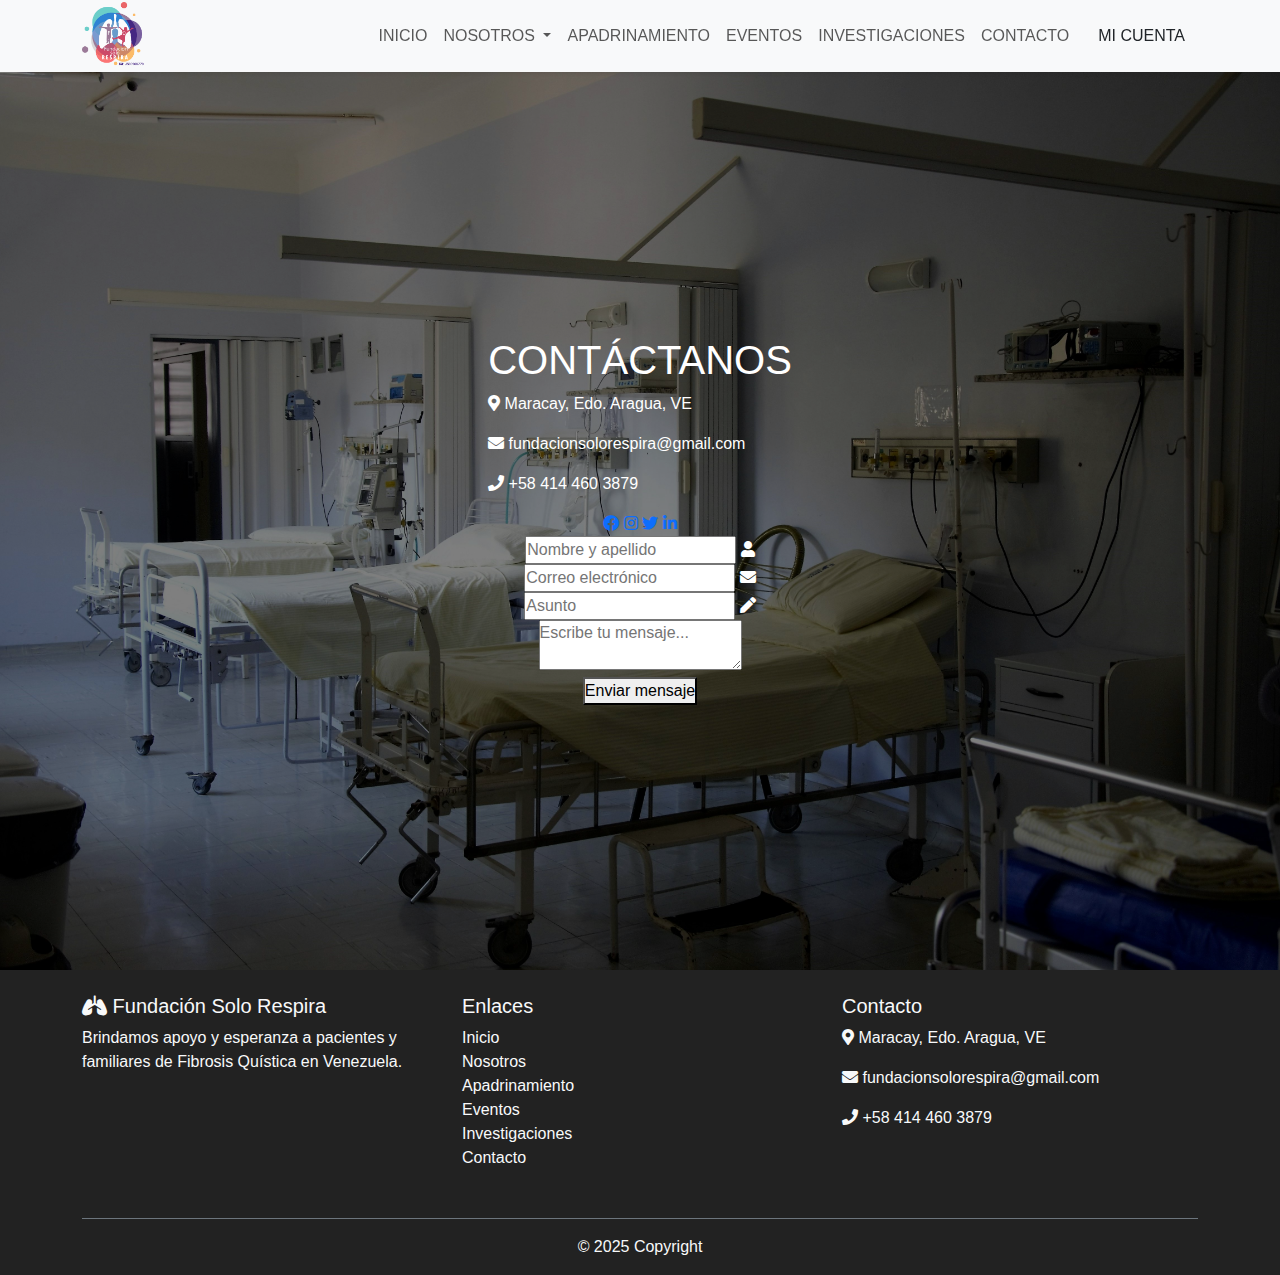
<file: Contacto.html>
<!DOCTYPE html>
<html lang="es">
<head>
  <meta charset="UTF-8">
  <meta name="viewport" content="width=device-width, initial-scale=1.0">
  <title>Donaciones - Fundación Fibrosis Quística</title>
  <!-- Bootstrap CSS -->
  <link href="https://cdn.jsdelivr.net/npm/bootstrap@5.3.0/dist/css/bootstrap.min.css" rel="stylesheet">
  <!-- FontAwesome para íconos -->
  <link rel="stylesheet" href="https://use.fontawesome.com/releases/v5.12.1/css/all.css">
  <!-- CSS Personalizado -->
  <link rel="stylesheet" href="css/style.css">
</head>
<body>
  <!-- Navbar -->
  <nav class="navbar navbar-expand-lg text-light bg-light fixed-top text-uppercase shadow-sm custom-navbar">
    <div class="container">
      <a class="navbar-brand" href="#">
        <img src="images/LOGO SOLO RESPIRA.png" alt="Logo Solo Respira" class="img-logo">
      </a>
      <button class="navbar-toggler" type="button" data-bs-toggle="collapse" data-bs-target="#navbarContent">
        <span class="navbar-toggler-icon"></span>
      </button>
      <div class="collapse navbar-collapse" id="navbarContent">
        <ul class="navbar-nav ms-auto align-items-lg-center">
          <li class="nav-item">
            <a class="nav-link" href="index.html">Inicio</a>
          </li>
          <li class="nav-item dropdown">
            <a class="nav-link dropdown-toggle" href="#" id="nosotrosDropdown" role="button" data-bs-toggle="dropdown" aria-expanded="false">
              Nosotros
            </a>
            <ul class="dropdown-menu bg-light" aria-labelledby="nosotrosDropdown">
              <li><a class="dropdown-item" href="Nosotros-LaFundacion.html">La Fundación</a></li>
              <li><a class="dropdown-item" href="Nosotros-LogrosYProyectos.html">Logros y Proyectos</a></li>
            </ul>
          </li>
          <li class="nav-item">
            <a class="nav-link" href="Apadrinamiento.html">Apadrinamiento</a>
          </li>
          <li class="nav-item">
            <a class="nav-link" href="Eventos.html">Eventos</a>
          </li>
          <li class="nav-item">
            <a class="nav-link" href="Investigaciones.html">Investigaciones</a>
          </li>
          <li class="nav-item">
            <a class="nav-link" href="Contacto.html">Contacto</a>
          </li>
          <li class="nav-item">
            <a class="btn ms-2" href="#">Mi Cuenta</a>
          </li>
        </ul>
      </div>
    </div>
  </nav>
  <!-- Fin Navbar -->

  <!-- Sección Hero -->
  <header class="hero-section" style="background-image: url('images/pexels-pixabay-236380.jpg'); position: relative;">
    <!-- Overlay -->
    <div style="position: absolute; top: 0; left: 0; right: 0; bottom: 0; background: rgba(0, 0, 0, 0.5); z-index: 1;"></div>
    <!-- Contenido -->
    <div class="container-1" style="position: relative; z-index: 2;">
        <div class="box-info">
            <h1>CONTÁCTANOS</h1>
            <div class="data" style="text-align: left;">
                <p><i class="fas fa-map-marker-alt"></i> Maracay, Edo. Aragua, VE</p>
                <p><i class="fas fa-envelope"></i> fundacionsolorespira@gmail.com</p>
                <p><i class="fas fa-phone"></i> +58 414 460 3879</p>
            </div>
            <div class="links">
                <a href="#"><i class="fab fa-facebook"></i></a>
                <a href="#"><i class="fab fa-instagram"></i></a>
                <a href="#"><i class="fab fa-twitter"></i></a>
                <a href="#"><i class="fab fa-linkedin-in"></i></a>
            </div>
        </div>
        <form>
            <div class="input-box">
                <input type="text" placeholder="Nombre y apellido" required>
                <i class="fas fa-user"></i>
            </div>
            <div class="input-box">
                <input type="email" required placeholder="Correo electrónico">
                <i class="fas fa-envelope"></i>
            </div>
            <div class="input-box">
                <input type="text" placeholder="Asunto">
                <i class="fas fa-pen"></i>
            </div>
            <div class="input-box">
                <textarea placeholder="Escribe tu mensaje..."></textarea>
            </div>
            <button type="submit">Enviar mensaje</button>
        </form>
    </div>
  </header>
  <!-- Fin Sección Hero -->
   
  <!-- Footer -->
  <footer class="footer text-light pt-4">
    <div class="container">
      <div class="row">
        <!-- Acerca de -->
        <div class="col-md-4 mb-3">
          <h5><i class="fas fa-lungs"></i> Fundación Solo Respira</h5>
          <p>Brindamos apoyo y esperanza a pacientes y familiares de Fibrosis Quística en Venezuela.</p>
        </div>
        <!-- Enlaces -->
        <div class="col-md-4 mb-3">
          <h5>Enlaces</h5>
          <ul class="list-unstyled">
            <li><a href="index.html" class="text-light">Inicio</a></li>
            <li><a href="Nosotros-LaFundacion.html" class="text-light">Nosotros</a></li>
            <li><a href="Apadrinamiento.html" class="text-light">Apadrinamiento</a></li>
            <li><a href="Eventos.html" class="text-light">Eventos</a></li>
            <li><a href="Investigaciones.html" class="text-light">Investigaciones</a></li>
            <li><a href="Contacto.html" class="text-light">Contacto</a></li>
          </ul>
        </div>
        <!-- Contacto -->
        <div class="col-md-4 mb-3">
          <h5>Contacto</h5>
          <p><i class="fas fa-map-marker-alt"></i> Maracay, Edo. Aragua, VE</p>
          <p><i class="fas fa-envelope"></i> fundacionsolorespira@gmail.com</p>
          <p><i class="fas fa-phone"></i> +58 414 460 3879</p>
        </div>
      </div>
      <div class="text-center py-3 border-top border-secondary mt-3">
        © 2025 Copyright
      </div>
    </div>
  </footer>
  <!-- Fin Footer -->
  <!-- Bootstrap Bundle JS -->
  <script src="https://cdn.jsdelivr.net/npm/bootstrap@5.3.0/dist/js/bootstrap.bundle.min.js"></script>
  <!-- JS Personalizado -->
  <script src="js/main.js"></script>
</body>
</html>
</file>
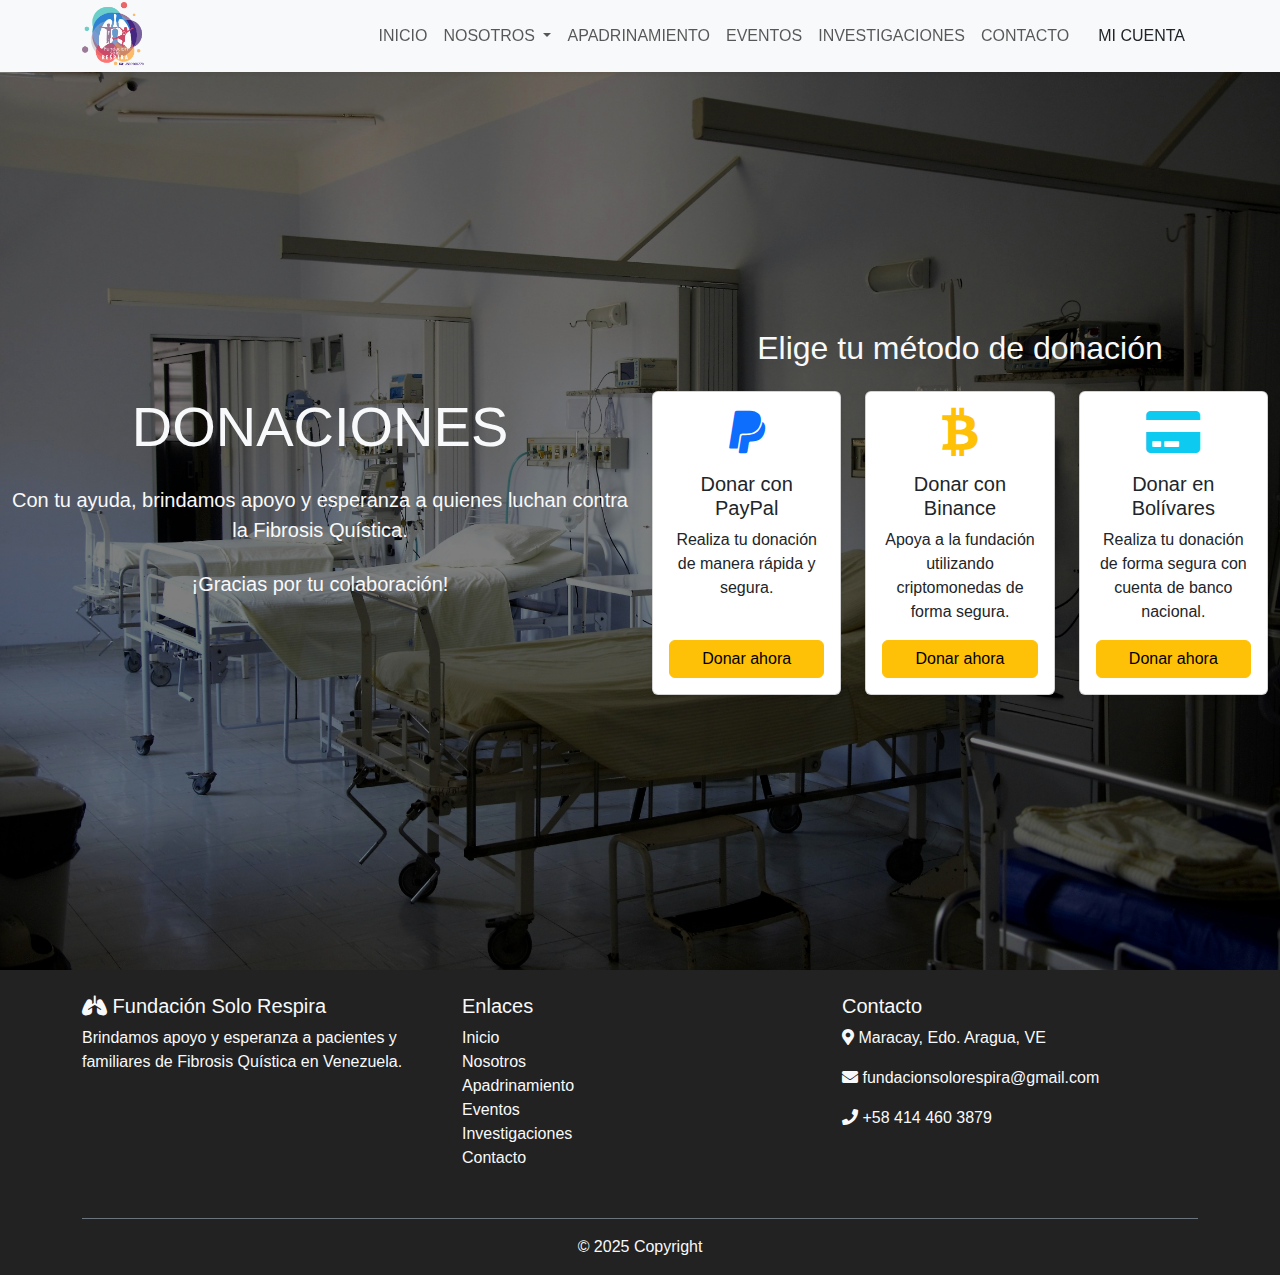
<file: Donaciones.html>
<!DOCTYPE html>
<html lang="es">
<head>
  <meta charset="UTF-8">
  <meta name="viewport" content="width=device-width, initial-scale=1.0">
  <title>Donaciones - Fundación Fibrosis Quística</title>
  <!-- Bootstrap CSS -->
  <link href="https://cdn.jsdelivr.net/npm/bootstrap@5.3.0/dist/css/bootstrap.min.css" rel="stylesheet">
  <!-- FontAwesome para íconos -->
  <link rel="stylesheet" href="https://use.fontawesome.com/releases/v5.12.1/css/all.css">
  <!-- CSS Personalizado -->
  <link rel="stylesheet" href="css/style.css">
</head>
<body>
   <!-- Navbar -->
   <nav class="navbar navbar-expand-lg text-light bg-light fixed-top text-uppercase shadow-sm custom-navbar">
    <div class="container">
      <a class="navbar-brand" href="#">
        <img src="images/LOGO SOLO RESPIRA.png" alt="Logo Solo Respira" class="img-logo">
      </a>
      <button class="navbar-toggler" type="button" data-bs-toggle="collapse" data-bs-target="#navbarContent">
        <span class="navbar-toggler-icon"></span>
      </button>
      <div class="collapse navbar-collapse" id="navbarContent">
        <ul class="navbar-nav ms-auto align-items-lg-center">
          <li class="nav-item">
            <a class="nav-link" href="index.html">Inicio</a>
          </li>
          <li class="nav-item dropdown">
            <a class="nav-link dropdown-toggle" href="#" id="nosotrosDropdown" role="button" data-bs-toggle="dropdown" aria-expanded="false">
              Nosotros
            </a>
            <ul class="dropdown-menu bg-light" aria-labelledby="nosotrosDropdown">
              <li><a class="dropdown-item" href="Nosotros-LaFundacion.html">La Fundación</a></li>
              <li><a class="dropdown-item" href="Nosotros-LogrosYProyectos.html">Logros y Proyectos</a></li>
            </ul>
          </li>
          <li class="nav-item">
            <a class="nav-link" href="Apadrinamiento.html">Apadrinamiento</a>
          </li>
          <li class="nav-item">
            <a class="nav-link" href="Eventos.html">Eventos</a>
          </li>
          <li class="nav-item">
            <a class="nav-link" href="Investigaciones.html">Investigaciones</a>
          </li>
          <li class="nav-item">
            <a class="nav-link" href="Contacto.html">Contacto</a>
          </li>
          <li class="nav-item">
            <a class="btn ms-2" href="#">Mi Cuenta</a>
          </li>
        </ul>
      </div>
    </div>
  </nav>
  <!-- Fin Navbar -->
<!-- Sección Hero -->
<header class="hero-section" style="background-image: url('images/pexels-pixabay-236380.jpg');">
  <!-- Overlay -->
  <div class="hero-overlay"></div>
  <!-- Contenido del Hero -->
  <div class="container text-center text-light py-5">
    <h1 class="display-4 text-uppercase">Donaciones</h1>
    <p class="lead my-4">Con tu ayuda, brindamos apoyo y esperanza a quienes luchan contra la Fibrosis Quística.</p>
    <p class="lead my-4">¡Gracias por tu colaboración!</p> <br>
  </div>
  <!-- Sección de Opciones de Donación -->
  <div class="container py-4">
    <h2 class="text-center mb-4 text-light">Elige tu método de donación</h2>
    <div class="row justify-content-center">
      <!-- Tarjeta PayPal -->
      <div class="col-md-4 mb-3 d-flex">
        <div class="card text-center shadow-sm h-100">
          <div class="card-body d-flex flex-column">
            <i class="fab fa-paypal fa-3x mb-3 text-primary"></i>
            <h5 class="card-title">Donar con PayPal</h5>
            <p class="card-text flex-grow-1">Realiza tu donación de manera rápida y segura.</p>
            <a href="https://www.paypal.com/donate?hosted_button_id=XXXX" class="btn btn-warning" target="_blank">Donar ahora</a>
          </div>
        </div>
      </div>
      <!-- Tarjeta Binance -->
      <div class="col-md-4 mb-3 d-flex">
        <div class="card text-center shadow-sm h-100">
          <div class="card-body d-flex flex-column">
            <i class="fab fa-btc fa-3x mb-3 text-warning"></i>
            <h5 class="card-title">Donar con Binance</h5>
            <p class="card-text flex-grow-1">Apoya a la fundación utilizando criptomonedas de forma segura.</p>
            <a href="https://www.binance.com/es" class="btn btn-warning" target="_blank">Donar ahora</a>
          </div>
        </div>
      </div>
      <!-- Tarjeta Tarjeta Visa -->
      <div class="col-md-4 mb-3 d-flex">
        <div class="card text-center shadow-sm h-100">
          <div class="card-body d-flex flex-column">
            <i class="fas fa-credit-card fa-3x mb-3 text-info"></i>
            <h5 class="card-title">Donar en Bolívares</h5>
            <p class="card-text flex-grow-1">Realiza tu donación de forma segura con cuenta de banco nacional.</p>
            <a href="https://www.tuproveedordepagos.com/visa" class="btn btn-warning" target="_blank">Donar ahora</a>
          </div>
        </div>
      </div>
    </div>
  </div>
</header>
<!-- Fin Sección Hero -->
  <!-- Footer -->
  <footer class="footer text-light pt-4">
    <div class="container">
      <div class="row">
        <!-- Acerca de -->
        <div class="col-md-4 mb-3">
          <h5><i class="fas fa-lungs"></i> Fundación Solo Respira</h5>
          <p>Brindamos apoyo y esperanza a pacientes y familiares de Fibrosis Quística en Venezuela.</p>
        </div>
        <!-- Enlaces -->
        <div class="col-md-4 mb-3">
          <h5>Enlaces</h5>
          <ul class="list-unstyled">
            <li><a href="index.html" class="text-light">Inicio</a></li>
            <li><a href="Nosotros-LaFundacion.html" class="text-light">Nosotros</a></li>
            <li><a href="Apadrinamiento.html" class="text-light">Apadrinamiento</a></li>
            <li><a href="Eventos.html" class="text-light">Eventos</a></li>
            <li><a href="Investigaciones.html" class="text-light">Investigaciones</a></li>
            <li><a href="Contacto.html" class="text-light">Contacto</a></li>
          </ul>
        </div>
        <!-- Contacto -->
        <div class="col-md-4 mb-3">
          <h5>Contacto</h5>
          <p><i class="fas fa-map-marker-alt"></i> Maracay, Edo. Aragua, VE</p>
          <p><i class="fas fa-envelope"></i> fundacionsolorespira@gmail.com</p>
          <p><i class="fas fa-phone"></i> +58 414 460 3879</p>
        </div>
      </div>
      <div class="text-center py-3 border-top border-secondary mt-3">
        © 2025 Copyright
      </div>
    </div>
  </footer>
  <!-- Fin Footer -->
  <!-- Bootstrap Bundle JS -->
  <script src="https://cdn.jsdelivr.net/npm/bootstrap@5.3.0/dist/js/bootstrap.bundle.min.js"></script>
  <!-- JS Personalizado -->
  <script src="js/main.js"></script>
</body>
</html>
</file>
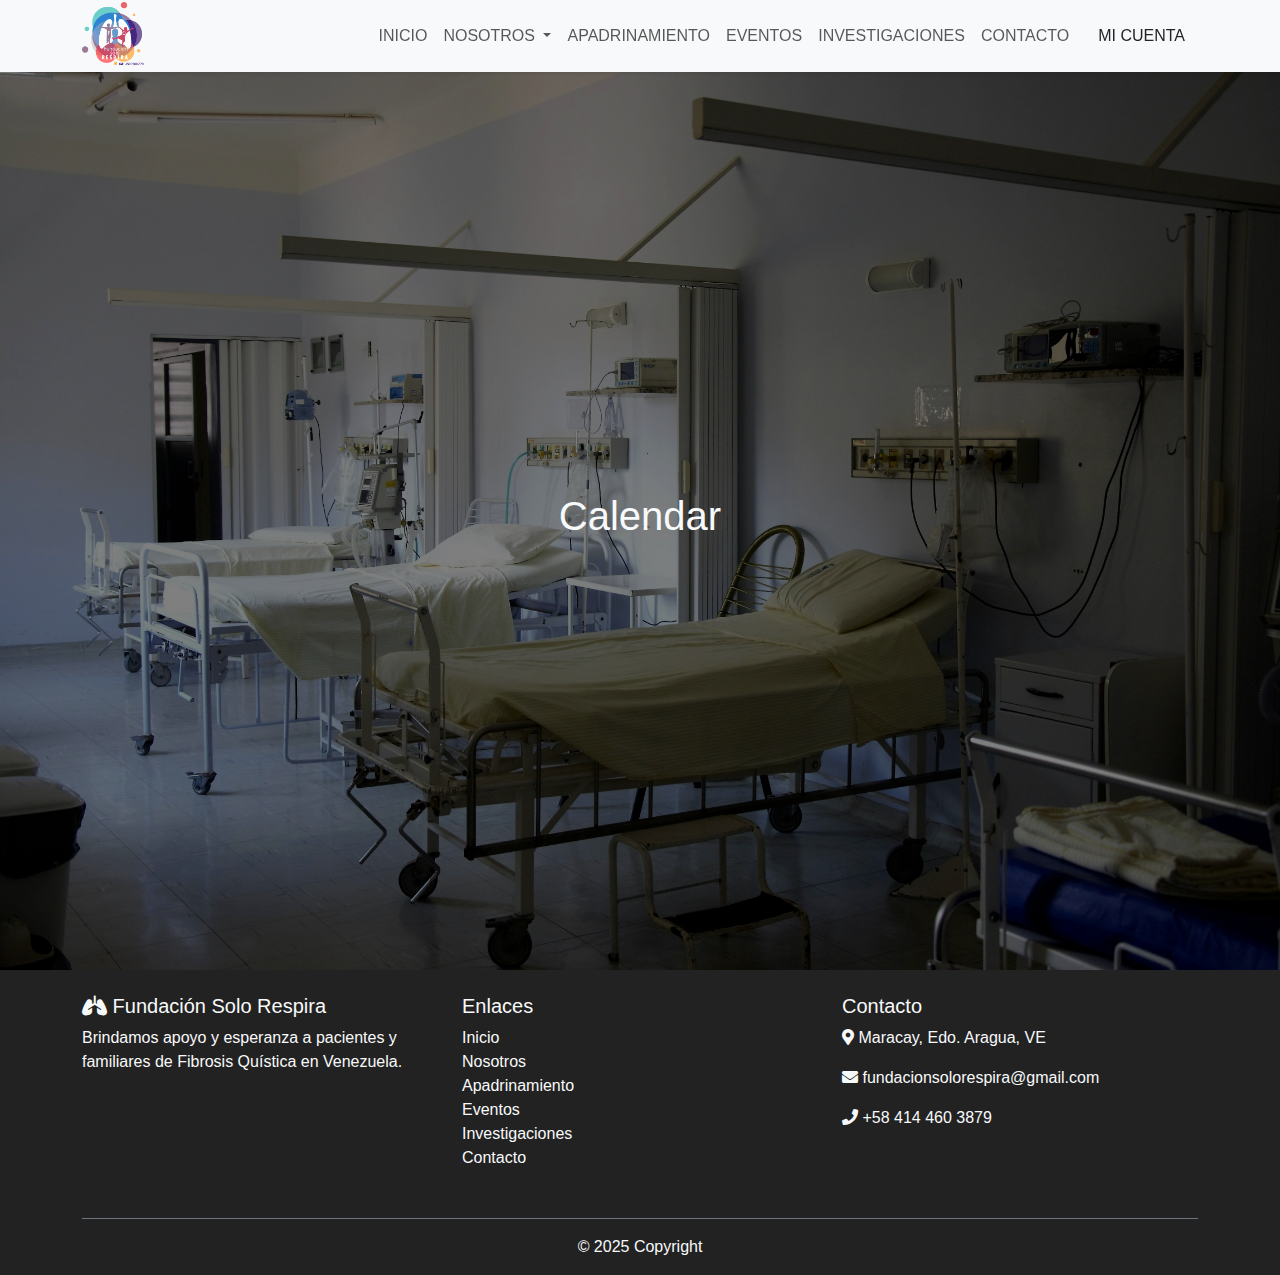
<file: Eventos.html>
<!DOCTYPE html>
<html lang="es">
<head>
  <meta charset="UTF-8">
  <meta name="viewport" content="width=device-width, initial-scale=1.0">
  <title>Solo Respira - Fundación Fibrosis Quística</title>
  <!-- Bootstrap CSS -->
  <link href="https://cdn.jsdelivr.net/npm/bootstrap@5.3.0/dist/css/bootstrap.min.css" rel="stylesheet">
  <!-- FontAwesome para íconos -->
  <link rel="stylesheet" href="https://use.fontawesome.com/releases/v5.12.1/css/all.css">
  <!-- CSS Personalizado -->
  <link rel="stylesheet" href="css/style.css">
</head>
<body>
   <!-- Navbar -->
   <nav class="navbar navbar-expand-lg text-light bg-light fixed-top text-uppercase shadow-sm custom-navbar">
    <div class="container">
      <a class="navbar-brand" href="#">
        <img src="images/LOGO SOLO RESPIRA.png" alt="Logo Solo Respira" class="img-logo">
      </a>
      <button class="navbar-toggler" type="button" data-bs-toggle="collapse" data-bs-target="#navbarContent">
        <span class="navbar-toggler-icon"></span>
      </button>
      <div class="collapse navbar-collapse" id="navbarContent">
        <ul class="navbar-nav ms-auto align-items-lg-center">
          <li class="nav-item">
            <a class="nav-link" href="index.html">Inicio</a>
          </li>
          <li class="nav-item dropdown">
            <a class="nav-link dropdown-toggle" href="#" id="nosotrosDropdown" role="button" data-bs-toggle="dropdown" aria-expanded="false">
              Nosotros
            </a>
            <ul class="dropdown-menu bg-light" aria-labelledby="nosotrosDropdown">
              <li><a class="dropdown-item" href="Nosotros-LaFundacion.html">La Fundación</a></li>
              <li><a class="dropdown-item" href="Nosotros-LogrosYProyectos.html">Logros y Proyectos</a></li>
            </ul>
          </li>
          <li class="nav-item">
            <a class="nav-link" href="Apadrinamiento.html">Apadrinamiento</a>
          </li>
          <li class="nav-item">
            <a class="nav-link" href="Eventos.html">Eventos</a>
          </li>
          <li class="nav-item">
            <a class="nav-link" href="Investigaciones.html">Investigaciones</a>
          </li>
          <li class="nav-item">
            <a class="nav-link" href="Contacto.html">Contacto</a>
          </li>
          <li class="nav-item">
            <a class="btn ms-2" href="#">Mi Cuenta</a>
          </li>
        </ul>
      </div>
    </div>
  </nav>
  <!-- Fin Navbar -->
  <!-- Sección Hero (Portada) -->
  <header class="hero-section d-flex align-items-center" style="background-image: url('images/pexels-pixabay-236380.jpg');">
    <div class="container text-center text-light">
      <div class="container theme-showcase">
        <h1>Calendar</h1>
      <div id="holder" class="row" ></div>
      </div>
      
    </div>
    <div class="hero-overlay"></div>
  </header>
  <!-- Fin Sección Hero -->




  <!-- Footer -->
  <footer class="footer text-light pt-4">
    <div class="container">
      <div class="row">
        <!-- Acerca de -->
        <div class="col-md-4 mb-3">
          <h5><i class="fas fa-lungs"></i> Fundación Solo Respira</h5>
          <p>Brindamos apoyo y esperanza a pacientes y familiares de Fibrosis Quística en Venezuela.</p>
        </div>
        <!-- Enlaces -->
        <div class="col-md-4 mb-3">
          <h5>Enlaces</h5>
          <ul class="list-unstyled">
            <li><a href="index.html" class="text-light">Inicio</a></li>
            <li><a href="Nosotros-LaFundacion.html" class="text-light">Nosotros</a></li>
            <li><a href="Apadrinamiento.html" class="text-light">Apadrinamiento</a></li>
            <li><a href="Eventos.html" class="text-light">Eventos</a></li>
            <li><a href="Investigaciones.html" class="text-light">Investigaciones</a></li>
            <li><a href="Contacto.html" class="text-light">Contacto</a></li>
          </ul>
        </div>
        <!-- Contacto -->
        <div class="col-md-4 mb-3">
          <h5>Contacto</h5>
          <p><i class="fas fa-map-marker-alt"></i> Maracay, Edo. Aragua, VE</p>
          <p><i class="fas fa-envelope"></i> fundacionsolorespira@gmail.com</p>
          <p><i class="fas fa-phone"></i> +58 414 460 3879</p>
        </div>
      </div>
      <div class="text-center py-3 border-top border-secondary mt-3">
        © 2025 Copyright
      </div>
    </div>
  </footer>
  <!-- Fin Footer -->
  <!-- Bootstrap Bundle JS -->
  <script src="https://cdn.jsdelivr.net/npm/bootstrap@5.3.0/dist/js/bootstrap.bundle.min.js"></script>
  <!-- JS Personalizado -->
  <script src="js/main.js"></script>
</body>
</html>
</file>
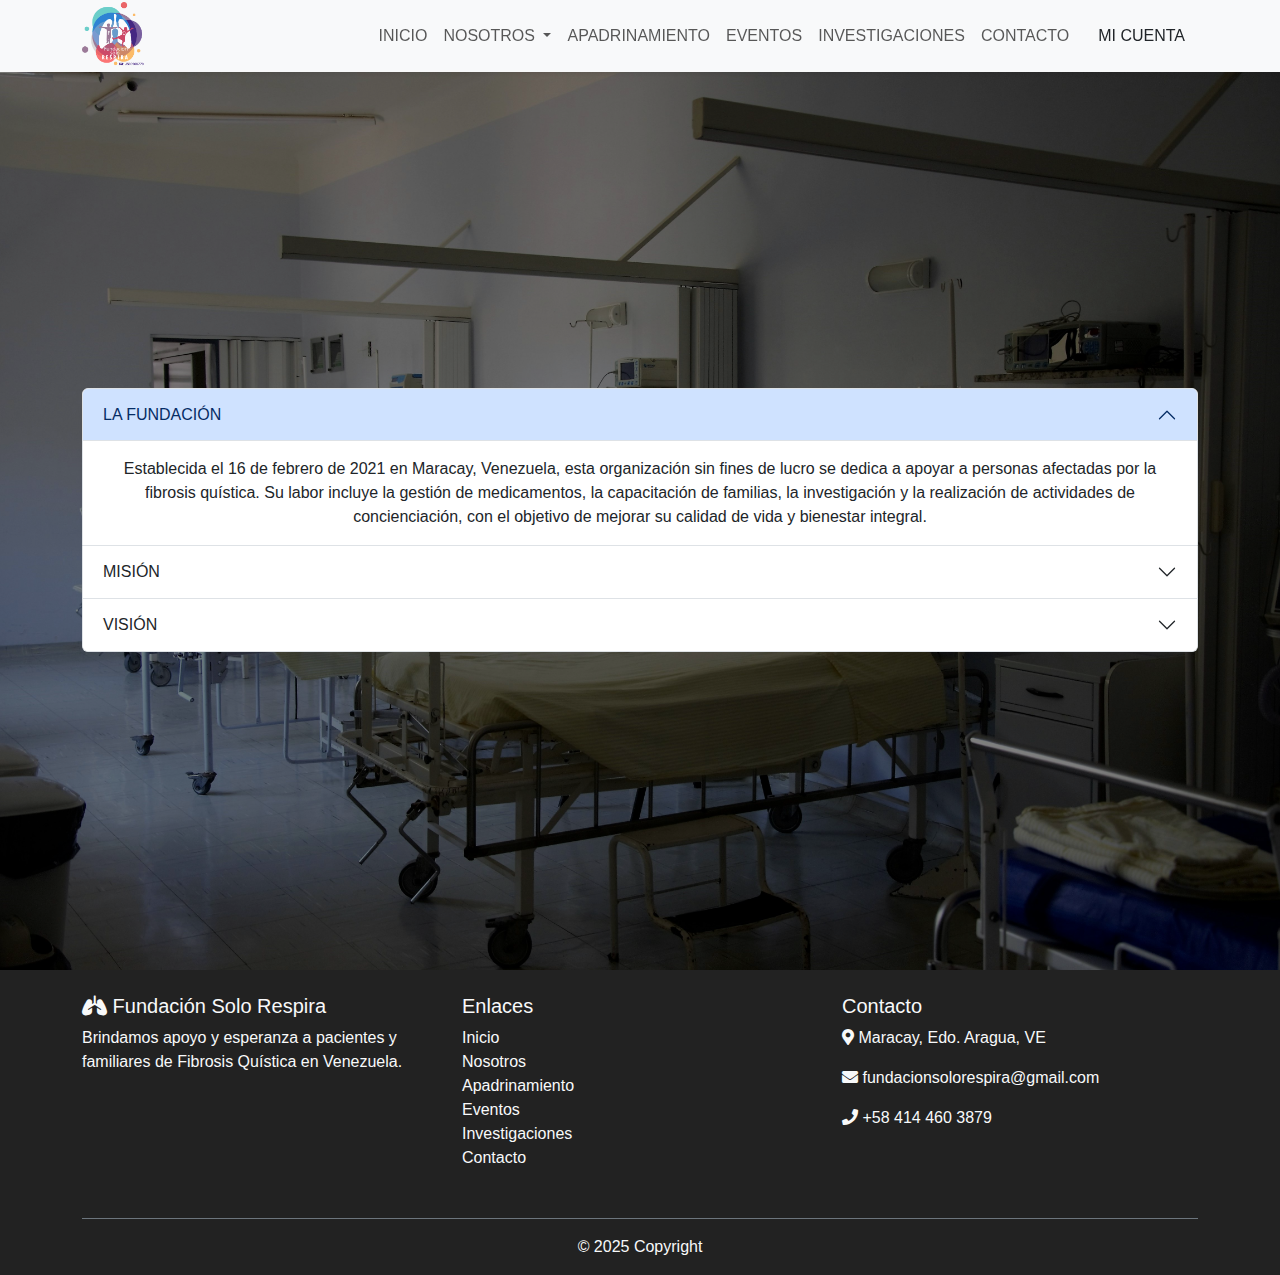
<file: Nosotros-LaFundacion.html>
<!DOCTYPE html>
<html lang="es">
<head>
  <meta charset="UTF-8">
  <meta name="viewport" content="width=device-width, initial-scale=1.0">
  <title>Solo Respira - Fundación Fibrosis Quística</title>
  <!-- Bootstrap CSS -->
  <link href="https://cdn.jsdelivr.net/npm/bootstrap@5.3.0/dist/css/bootstrap.min.css" rel="stylesheet">
  <!-- FontAwesome para íconos -->
  <link rel="stylesheet" href="https://use.fontawesome.com/releases/v5.12.1/css/all.css">
  <!-- CSS Personalizado -->
  <link rel="stylesheet" href="css/style.css">
</head>
<body>
  <!-- Navbar -->
  <nav class="navbar navbar-expand-lg text-light bg-light fixed-top text-uppercase shadow-sm custom-navbar">
    <div class="container">
      <a class="navbar-brand" href="#">
        <img src="images/LOGO SOLO RESPIRA.png" alt="Logo Solo Respira" class="img-logo">
      </a>
      <button class="navbar-toggler" type="button" data-bs-toggle="collapse" data-bs-target="#navbarContent">
        <span class="navbar-toggler-icon"></span>
      </button>
      <div class="collapse navbar-collapse" id="navbarContent">
        <ul class="navbar-nav ms-auto align-items-lg-center">
          <li class="nav-item">
            <a class="nav-link" href="index.html">Inicio</a>
          </li>
          <li class="nav-item dropdown">
            <a class="nav-link dropdown-toggle" href="#" id="nosotrosDropdown" role="button" data-bs-toggle="dropdown" aria-expanded="false">
              Nosotros
            </a>
            <ul class="dropdown-menu bg-light" aria-labelledby="nosotrosDropdown">
              <li><a class="dropdown-item" href="Nosotros-LaFundacion.html">La Fundación</a></li>
              <li><a class="dropdown-item" href="Nosotros-LogrosYProyectos.html">Logros y Proyectos</a></li>
            </ul>
          </li>
          <li class="nav-item">
            <a class="nav-link" href="Apadrinamiento.html">Apadrinamiento</a>
          </li>
          <li class="nav-item">
            <a class="nav-link" href="Eventos.html">Eventos</a>
          </li>
          <li class="nav-item">
            <a class="nav-link" href="Investigaciones.html">Investigaciones</a>
          </li>
          <li class="nav-item">
            <a class="nav-link" href="Contacto.html">Contacto</a>
          </li>
          <li class="nav-item">
            <a class="btn ms-2" href="#">Mi Cuenta</a>
          </li>
        </ul>
      </div>
    </div>
  </nav>
  <!-- Fin Navbar -->
  <!-- Sección Hero (Portada) -->
  <header class="hero-section d-flex align-items-center" style="background-image: url('images/pexels-pixabay-236380.jpg');">
    <div class="container text-center">
      <main class="py-1">
        <div class="accordion" id="accordionPanelsStayOpenExample">
          <div class="accordion-item">
            <h2 class="accordion-header" id="panelsStayOpen-headingOne">
              <button class="accordion-button" type="button" data-bs-toggle="collapse" data-bs-target="#panelsStayOpen-collapseOne" aria-expanded="true" aria-controls="panelsStayOpen-collapseOne">
                LA FUNDACIÓN
              </button>
            </h2>
            <div id="panelsStayOpen-collapseOne" class="accordion-collapse collapse show" aria-labelledby="panelsStayOpen-headingOne">
              <div class="accordion-body">
                  Establecida el 16 de febrero de 2021 en Maracay,
                  Venezuela, esta organización sin fines de lucro se
                  dedica a apoyar a personas afectadas por la fibrosis
                  quística. Su labor incluye la gestión de medicamentos,
                  la capacitación de familias, la investigación y la
                  realización de actividades de concienciación, con el
                  objetivo de mejorar su calidad de vida y bienestar
                  integral.
               </div>
            </div>
          </div>
          <div class="accordion-item">
            <h2 class="accordion-header" id="panelsStayOpen-headingTwo">
              <button class="accordion-button collapsed" type="button" data-bs-toggle="collapse" data-bs-target="#panelsStayOpen-collapseTwo" aria-expanded="false" aria-controls="panelsStayOpen-collapseTwo">
                MISIÓN
              </button>
            </h2>
            <div id="panelsStayOpen-collapseTwo" class="accordion-collapse collapse" aria-labelledby="panelsStayOpen-headingTwo">
              <div class="accordion-body">
                <strong>Brindar apoyo integral a pacientes con fibrosis quística y sus
                  familias,</strong> promoviendo su calidad de vida mediante la
                sensibilización social, la gestión de recursos esenciales, la
                atención psicológica y médica, y la construcción de alianzas
                estratégicas que fortalezcan nuestra labor.
              </div>
            </div>
          </div>
          <div class="accordion-item">
            <h2 class="accordion-header" id="panelsStayOpen-headingThree">
              <button class="accordion-button collapsed" type="button" data-bs-toggle="collapse" data-bs-target="#panelsStayOpen-collapseThree" aria-expanded="false" aria-controls="panelsStayOpen-collapseThree">
                VISIÓN
              </button>
            </h2>
            <div id="panelsStayOpen-collapseThree" class="accordion-collapse collapse" aria-labelledby="panelsStayOpen-headingThree">
              <div class="accordion-body">
                <strong>Ser un referente regional</strong> en el tratamiento integral de la
                fibrosis quística, garantizando el acceso a medicamentos de
                alto costo, atención multidisciplinaria de calidad y
                hospitalizaciones dignas, transformando la vida de los
                pacientes y sus familias con un modelo ejemplar en el campo
                de la salud</div>
            </div>
          </div>
        </div>
      </main>
    </div>
    <div class="hero-overlay"></div>
  </header>
  <!-- Fin Sección Hero -->
  <!-- Footer -->
  <footer class="footer text-light pt-4">
    <div class="container">
      <div class="row">
        <!-- Acerca de -->
        <div class="col-md-4 mb-3">
          <h5><i class="fas fa-lungs"></i> Fundación Solo Respira</h5>
          <p>Brindamos apoyo y esperanza a pacientes y familiares de Fibrosis Quística en Venezuela.</p>
        </div>
        <!-- Enlaces -->
        <div class="col-md-4 mb-3">
          <h5>Enlaces</h5>
          <ul class="list-unstyled">
            <li><a href="index.html" class="text-light">Inicio</a></li>
            <li><a href="Nosotros-LaFundacion.html" class="text-light">Nosotros</a></li>
            <li><a href="Apadrinamiento.html" class="text-light">Apadrinamiento</a></li>
            <li><a href="Eventos.html" class="text-light">Eventos</a></li>
            <li><a href="Investigaciones.html" class="text-light">Investigaciones</a></li>
            <li><a href="Contacto.html" class="text-light">Contacto</a></li>
          </ul>
        </div>
        <!-- Contacto -->
        <div class="col-md-4 mb-3">
          <h5>Contacto</h5>
          <p><i class="fas fa-map-marker-alt"></i> Maracay, Edo. Aragua, VE</p>
          <p><i class="fas fa-envelope"></i> fundacionsolorespira@gmail.com</p>
          <p><i class="fas fa-phone"></i> +58 414 460 3879</p>
        </div>
      </div>
      <div class="text-center py-3 border-top border-secondary mt-3">
        © 2025 Copyright
      </div>
    </div>
  </footer>
  <!-- Fin Footer -->
  <!-- Bootstrap Bundle JS -->
  <script src="https://cdn.jsdelivr.net/npm/bootstrap@5.3.0/dist/js/bootstrap.bundle.min.js"></script>
  <!-- JS Personalizado -->
  <script src="js/main.js"></script>
</body>
</html>
</file>
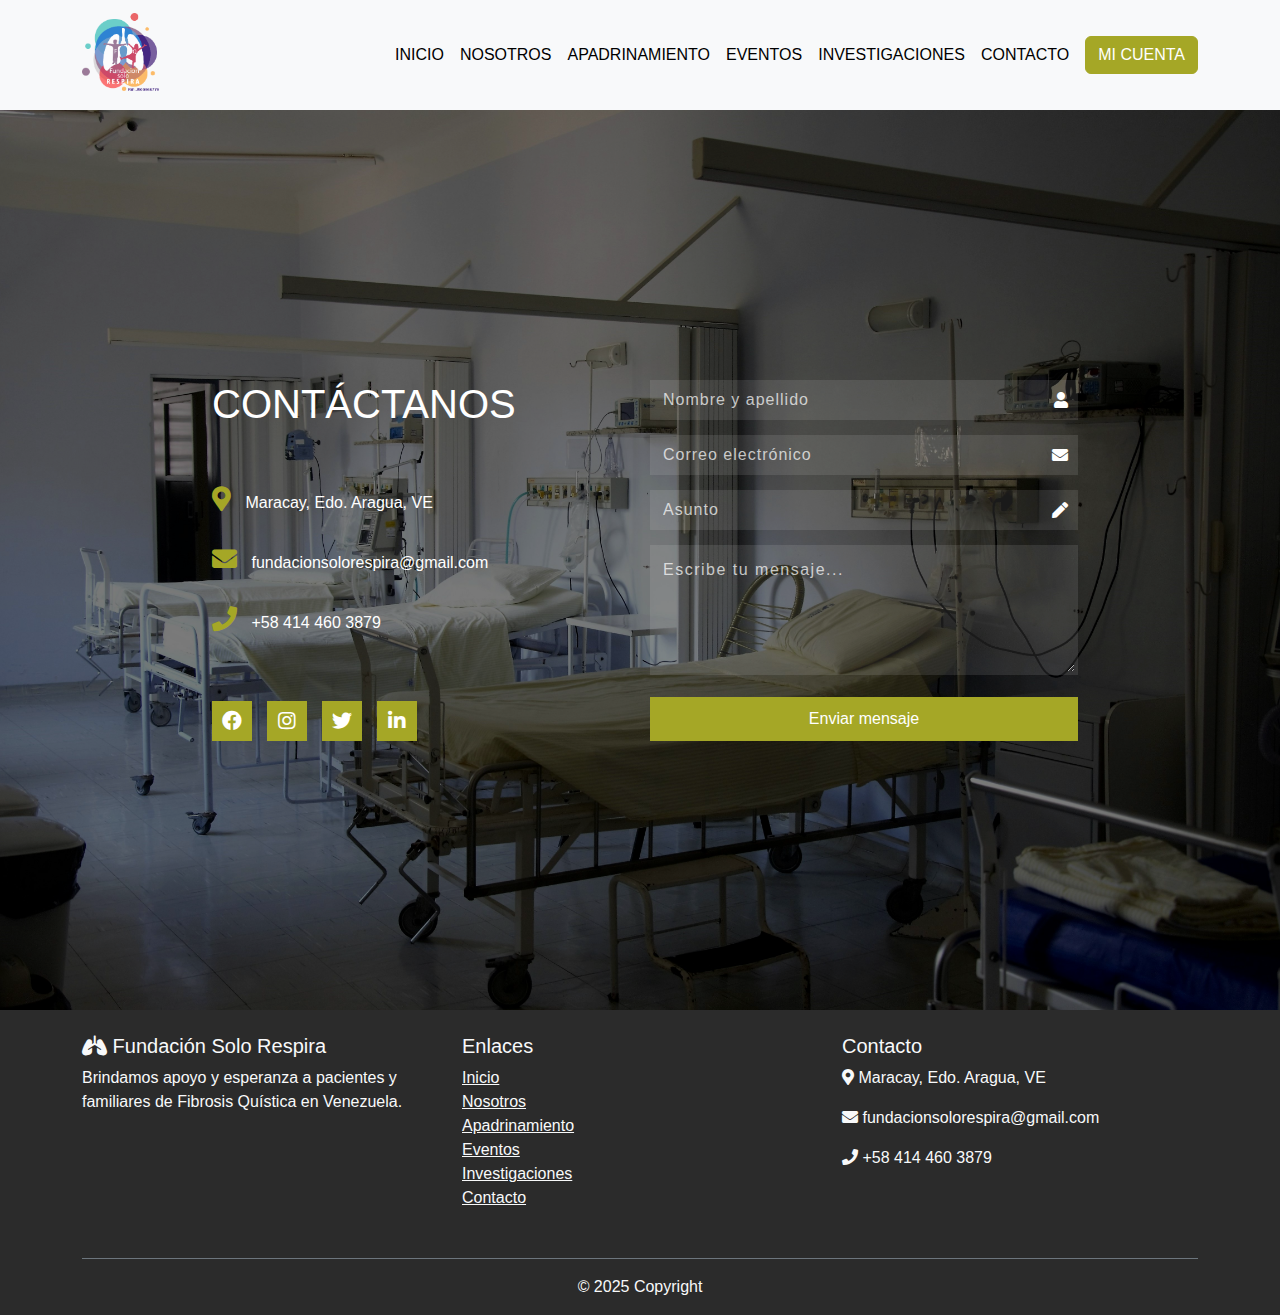
<file: PAGINA-WEB-0.5/Contacto.html>
<!DOCTYPE html>
<html lang="es">
<head>
  <meta charset="UTF-8">
  <meta name="viewport" content="width=device-width, initial-scale=1.0">
  <title>Donaciones - Fundación Fibrosis Quística</title>
  <!-- Bootstrap CSS -->
  <link href="https://cdn.jsdelivr.net/npm/bootstrap@5.3.0/dist/css/bootstrap.min.css" rel="stylesheet">
  <!-- FontAwesome para íconos -->
  <link rel="stylesheet" href="https://use.fontawesome.com/releases/v5.12.1/css/all.css">
  <!-- CSS Personalizado -->
  <link rel="stylesheet" href="css/style.css">
</head>
<body>
  <!-- Navbar -->
  <nav class="navbar navbar-expand-lg text-light bg-light text-uppercase shadow-sm custom-navbar">
    <div class="container">
      <a class="navbar-brand" href="#">
        <img src="images/LOGO SOLO RESPIRA.png" alt="Logo Solo Respira" class="img-logo">
      </a>
      <button class="navbar-toggler" type="button" data-bs-toggle="collapse" data-bs-target="#navbarContent">
        <span class="navbar-toggler-icon"></span>
      </button>
      <div class="collapse navbar-collapse" id="navbarContent">
        <ul class="navbar-nav ms-auto align-items-lg-center">
          <li class="nav-item">
            <a class="nav-link" href="index.html">Inicio</a>
          </li>
          <li class="nav-item">
            <a class="nav-link" href="Nosotros.html">Nosotros</a>
          </li>
          <li class="nav-item">
            <a class="nav-link" href="Apadrinamiento.html">Apadrinamiento</a>
          </li>
          <li class="nav-item">
            <a class="nav-link" href="Eventos.html">Eventos</a>
          </li>
          <li class="nav-item">
            <a class="nav-link" href="Investigaciones.html">Investigaciones</a>
          </li>
          <li class="nav-item">
            <a class="nav-link" href="Contacto.html">Contacto</a>
          </li>
          <li class="nav-item">
            <a class="btn ms-2" href="#">Mi Cuenta</a>
          </li>
        </ul>
      </div>
    </div>
  </nav>
  <!-- Fin Navbar -->

  <!-- Sección Hero -->
  <header class="hero-section" style="background-image: url('images/pexels-pixabay-236380.jpg'); position: relative;">
    <!-- Overlay -->
    <div style="position: absolute; top: 0; left: 0; right: 0; bottom: 0; background: rgba(0, 0, 0, 0.042); z-index: 1;"></div>
    <!-- Contenido -->
    <div class="container-1" style="position: relative; z-index: 2;">
        <div class="box-info">
            <h1>CONTÁCTANOS</h1>
            <div class="data" style="text-align: left;">
                <p><i class="fas fa-map-marker-alt"></i> Maracay, Edo. Aragua, VE</p>
                <p><i class="fas fa-envelope"></i> fundacionsolorespira@gmail.com</p>
                <p><i class="fas fa-phone"></i> +58 414 460 3879</p>
            </div>
            <div class="links">
                <a href="#"><i class="fab fa-facebook"></i></a>
                <a href="#"><i class="fab fa-instagram"></i></a>
                <a href="#"><i class="fab fa-twitter"></i></a>
                <a href="#"><i class="fab fa-linkedin-in"></i></a>
            </div>
        </div>
        <form action="https://formsubmit.co/705a130deea5a962c38bfa4a3c12b9d9" method="POST">
            <div class="input-box">
                <input type="text" name="name" required placeholder="Nombre y apellido">
                <i class="fas fa-user"></i>
            </div>
            <div class="input-box">
                <input type="email" required name="email" placeholder="Correo electrónico">
                <i class="fas fa-envelope"></i>
            </div>
            <div class="input-box">
                <input type="text" name="subject" placeholder="Asunto">
                <i class="fas fa-pen"></i>
            </div>
            <div class="input-box">
                <textarea name="comments" placeholder="Escribe tu mensaje..."></textarea>
            </div>
            <button type="submit">Enviar mensaje</button>

            <input type="hidden" name="_captcha" value="false">
        </form>
    </div>

    <!-- Modal de confirmación -->
<div class="modal fade" id="confirmacionModal" tabindex="-1" aria-hidden="true">
  <div class="modal-dialog modal-dialog-centered">
    <div class="modal-content">
      <div class="modal-header">
        <h5 class="modal-title">
          <i class="fas fa-paper-plane me-2"></i> Mensaje enviado
        </h5>
        <button type="button" class="btn-close btn-close-white" data-bs-dismiss="modal" aria-label="Close"></button>
      </div>
      <div class="modal-body text-center py-4">
        <div class="mb-3">
          <i class="fas fa-check-circle text-success fa-4x"></i>
        </div>
        <h4 class="mb-2 text-dark">¡Gracias por contactarte con nosotros!</h4>
        <p class="mb-0 text-dark">Tendrás una respuesta lo más pronto posible.</p>
      </div>
      <div class="modal-footer justify-content-center border-0">
        <button type="button" class="btn btn-primary px-4" data-bs-dismiss="modal">Aceptar</button>
      </div>
    </div>
  </div>
</div>
    <header class="hero-overlay"></header>
  </header>
  <!-- Fin Sección Hero -->
   
  <!-- Footer -->
  <footer class="footer text-light pt-4">
    <div class="container">
      <div class="row">
        <!-- Acerca de -->
        <div class="col-md-4 mb-3">
          <h5><i class="fas fa-lungs"></i> Fundación Solo Respira</h5>
          <p>Brindamos apoyo y esperanza a pacientes y familiares de Fibrosis Quística en Venezuela.</p>
        </div>
        <!-- Enlaces -->
        <div class="col-md-4 mb-3">
          <h5>Enlaces</h5>
          <ul class="list-unstyled">
            <li><a href="index.html" class="text-light">Inicio</a></li>
            <li><a href="Nosotros-LaFundacion.html" class="text-light">Nosotros</a></li>
            <li><a href="Apadrinamiento.html" class="text-light">Apadrinamiento</a></li>
            <li><a href="Eventos.html" class="text-light">Eventos</a></li>
            <li><a href="Investigaciones.html" class="text-light">Investigaciones</a></li>
            <li><a href="Contacto.html" class="text-light">Contacto</a></li>
          </ul>
        </div>
        <!-- Contacto -->
        <div class="col-md-4 mb-3">
          <h5>Contacto</h5>
          <p><i class="fas fa-map-marker-alt"></i> Maracay, Edo. Aragua, VE</p>
          <p><i class="fas fa-envelope"></i> fundacionsolorespira@gmail.com</p>
          <p><i class="fas fa-phone"></i> +58 414 460 3879</p>
        </div>
      </div>
      <div class="text-center py-3 border-top border-secondary mt-3">
        © 2025 Copyright
      </div>
    </div>
  </footer>
  <!-- Fin Footer -->
  <!-- Bootstrap Bundle JS -->
  <script src="https://cdn.jsdelivr.net/npm/bootstrap@5.3.0/dist/js/bootstrap.bundle.min.js"></script>
  <!-- JS Personalizado -->
  <script src="js/main.js"></script>
  <script>
    document.addEventListener('DOMContentLoaded', function() {
      const form = document.querySelector('form');
      
      form.addEventListener('submit', function(e) {
        e.preventDefault(); // Detenemos el envío temporalmente
        
        // Validación básica
        if (form.checkValidity()) {
          // Mostrar modal
          const modal = new bootstrap.Modal(document.getElementById('confirmacionModal'));
          modal.show();
          
          // Opcional: Enviar formulario después de 3 segundos
          setTimeout(() => {
            form.submit(); // Elimina esta línea si solo quieres el modal
          }, 3000);
          
          // Limpiar formulario
          form.reset();
        } else {
          form.reportValidity();
        }
      });
    });
  </script>
</body>
</html>
</file>
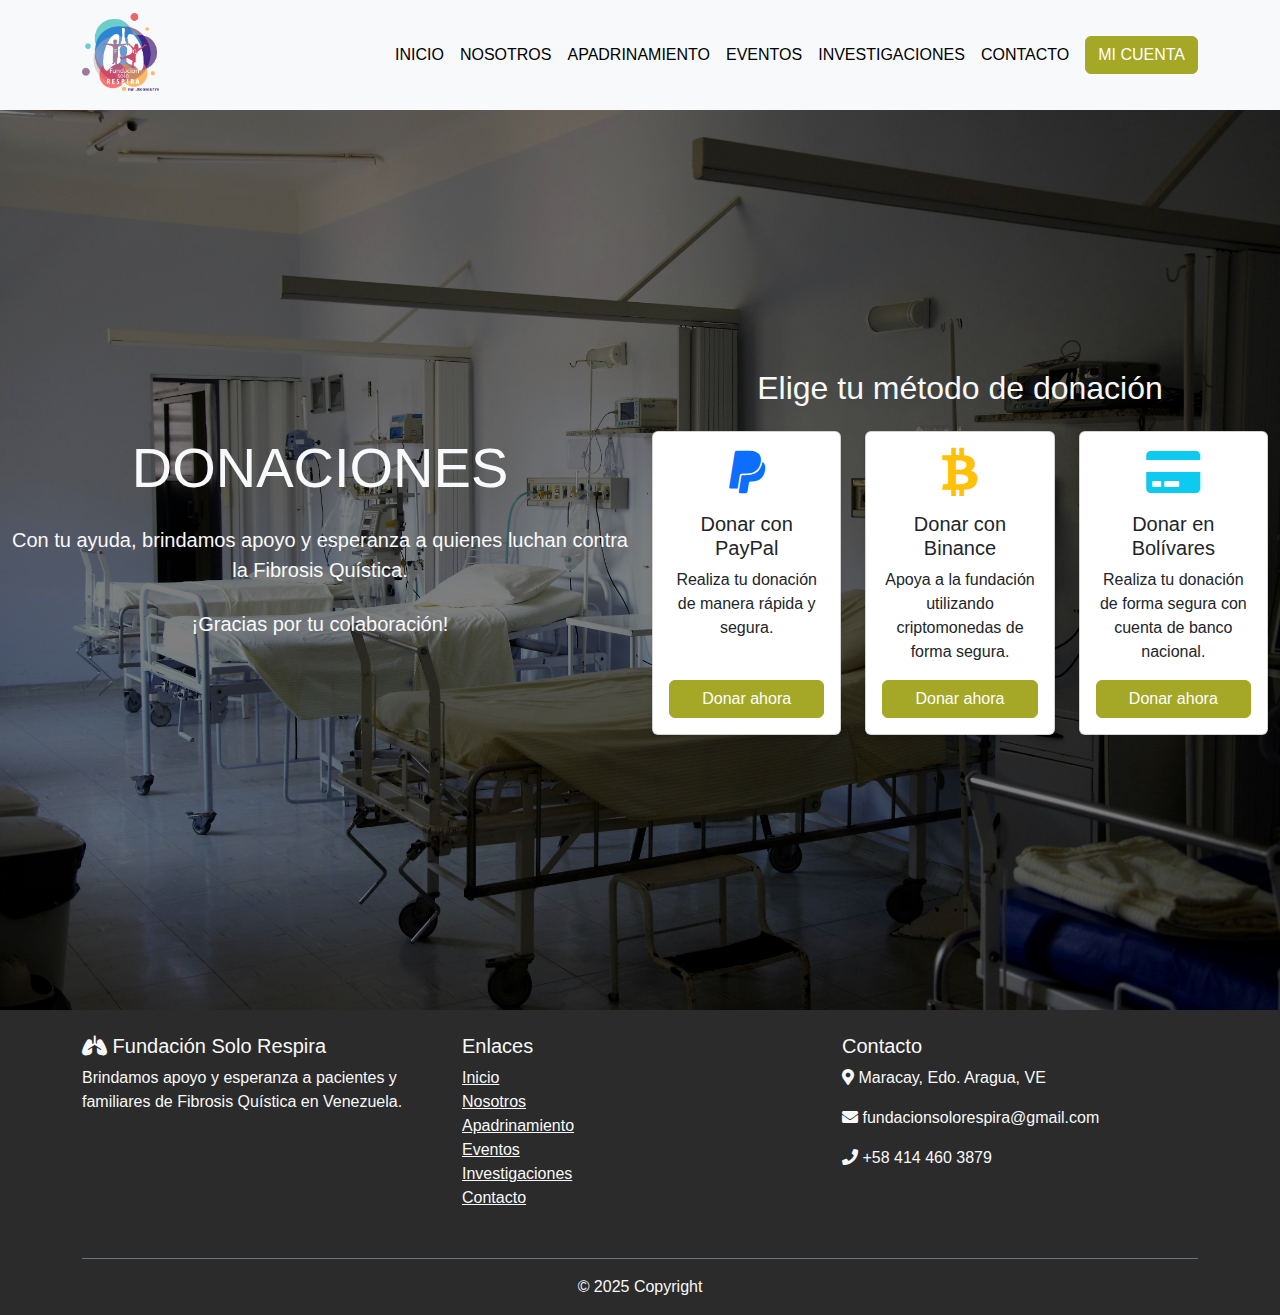
<file: PAGINA-WEB-0.5/Donaciones.html>
<!DOCTYPE html>
<html lang="es">
<head>
  <meta charset="UTF-8">
  <meta name="viewport" content="width=device-width, initial-scale=1.0">
  <title>Donaciones - Fundación Fibrosis Quística</title>
  <!-- Bootstrap CSS -->
  <link href="https://cdn.jsdelivr.net/npm/bootstrap@5.3.0/dist/css/bootstrap.min.css" rel="stylesheet">
  <!-- FontAwesome para íconos -->
  <link rel="stylesheet" href="https://use.fontawesome.com/releases/v5.12.1/css/all.css">
  <!-- CSS Personalizado -->
  <link rel="stylesheet" href="css/style.css">
</head>
<body>
   <!-- Navbar -->
   <nav class="navbar navbar-expand-lg text-light bg-light text-uppercase shadow-sm custom-navbar">
    <div class="container">
      <a class="navbar-brand" href="#">
        <img src="images/LOGO SOLO RESPIRA.png" alt="Logo Solo Respira" class="img-logo">
      </a>
      <button class="navbar-toggler" type="button" data-bs-toggle="collapse" data-bs-target="#navbarContent">
        <span class="navbar-toggler-icon"></span>
      </button>
      <div class="collapse navbar-collapse" id="navbarContent">
        <ul class="navbar-nav ms-auto align-items-lg-center">
          <li class="nav-item">
            <a class="nav-link" href="index.html">Inicio</a>
          </li>
          <li class="nav-item">
            <a class="nav-link" href="Nosotros.html">Nosotros</a>
          </li>
          <li class="nav-item">
            <a class="nav-link" href="Apadrinamiento.html">Apadrinamiento</a>
          </li>
          <li class="nav-item">
            <a class="nav-link" href="Eventos.html">Eventos</a>
          </li>
          <li class="nav-item">
            <a class="nav-link" href="Investigaciones.html">Investigaciones</a>
          </li>
          <li class="nav-item">
            <a class="nav-link" href="Contacto.html">Contacto</a>
          </li>
          <li class="nav-item">
            <a class="btn ms-2" href="#">Mi Cuenta</a>
          </li>
        </ul>
      </div>
    </div>
  </nav>
  <!-- Fin Navbar -->
<!-- Sección Hero -->
<header class="hero-section" style="background-image: url('images/pexels-pixabay-236380.jpg');">
  <!-- Overlay -->
  <div class="hero-overlay"></div>
  <!-- Contenido del Hero -->
  <div class="container text-center text-light py-5">
    <h1 class="display-4 text-uppercase">Donaciones</h1>
    <p class="lead my-4">Con tu ayuda, brindamos apoyo y esperanza a quienes luchan contra la Fibrosis Quística.</p>
    <p class="lead my-4">¡Gracias por tu colaboración!</p> <br>
  </div>
  <!-- Sección de Opciones de Donación -->
  <div class="container py-4">
    <h2 class="text-center mb-4 text-light">Elige tu método de donación</h2>
    <div class="row justify-content-center">
      <!-- Tarjeta PayPal -->
      <div class="col-md-4 mb-3 d-flex">
        <div class="card text-center shadow-sm h-100">
          <div class="card-body d-flex flex-column">
            <i class="fab fa-paypal fa-3x mb-3 text-primary"></i>
            <h5 class="card-title">Donar con PayPal</h5>
            <p class="card-text flex-grow-1">Realiza tu donación de manera rápida y segura.</p>
            <a href="https://www.paypal.com/donate?hosted_button_id=XXXX" class="btn btn-warning" target="_blank">Donar ahora</a>
          </div>
        </div>
      </div>
      <!-- Tarjeta Binance -->
      <div class="col-md-4 mb-3 d-flex">
        <div class="card text-center shadow-sm h-100">
          <div class="card-body d-flex flex-column">
            <i class="fab fa-btc fa-3x mb-3 text-warning"></i>
            <h5 class="card-title">Donar con Binance</h5>
            <p class="card-text flex-grow-1">Apoya a la fundación utilizando criptomonedas de forma segura.</p>
            <a href="https://www.binance.com/es" class="btn btn-warning" target="_blank">Donar ahora</a>
          </div>
        </div>
      </div>
      <!-- Tarjeta Tarjeta Visa -->
      <div class="col-md-4 mb-3 d-flex">
        <div class="card text-center shadow-sm h-100">
          <div class="card-body d-flex flex-column">
            <i class="fas fa-credit-card fa-3x mb-3 text-info"></i>
            <h5 class="card-title">Donar en Bolívares</h5>
            <p class="card-text flex-grow-1">Realiza tu donación de forma segura con cuenta de banco nacional.</p>
            <a href="https://www.tuproveedordepagos.com/visa" class="btn btn-warning" target="_blank">Donar ahora</a>
          </div>
        </div>
      </div>
    </div>
  </div>
</header>
<!-- Fin Sección Hero -->
  <!-- Footer -->
  <footer class="footer text-light pt-4">
    <div class="container">
      <div class="row">
        <!-- Acerca de -->
        <div class="col-md-4 mb-3">
          <h5><i class="fas fa-lungs"></i> Fundación Solo Respira</h5>
          <p>Brindamos apoyo y esperanza a pacientes y familiares de Fibrosis Quística en Venezuela.</p>
        </div>
        <!-- Enlaces -->
        <div class="col-md-4 mb-3">
          <h5>Enlaces</h5>
          <ul class="list-unstyled">
            <li><a href="index.html" class="text-light">Inicio</a></li>
            <li><a href="Nosotros-LaFundacion.html" class="text-light">Nosotros</a></li>
            <li><a href="Apadrinamiento.html" class="text-light">Apadrinamiento</a></li>
            <li><a href="Eventos.html" class="text-light">Eventos</a></li>
            <li><a href="Investigaciones.html" class="text-light">Investigaciones</a></li>
            <li><a href="Contacto.html" class="text-light">Contacto</a></li>
          </ul>
        </div>
        <!-- Contacto -->
        <div class="col-md-4 mb-3">
          <h5>Contacto</h5>
          <p><i class="fas fa-map-marker-alt"></i> Maracay, Edo. Aragua, VE</p>
          <p><i class="fas fa-envelope"></i> fundacionsolorespira@gmail.com</p>
          <p><i class="fas fa-phone"></i> +58 414 460 3879</p>
        </div>
      </div>
      <div class="text-center py-3 border-top border-secondary mt-3">
        © 2025 Copyright
      </div>
    </div>
  </footer>
  <!-- Fin Footer -->
  <!-- Bootstrap Bundle JS -->
  <script src="https://cdn.jsdelivr.net/npm/bootstrap@5.3.0/dist/js/bootstrap.bundle.min.js"></script>
  <!-- JS Personalizado -->
  <script src="js/main.js"></script>
</body>
</html>
</file>
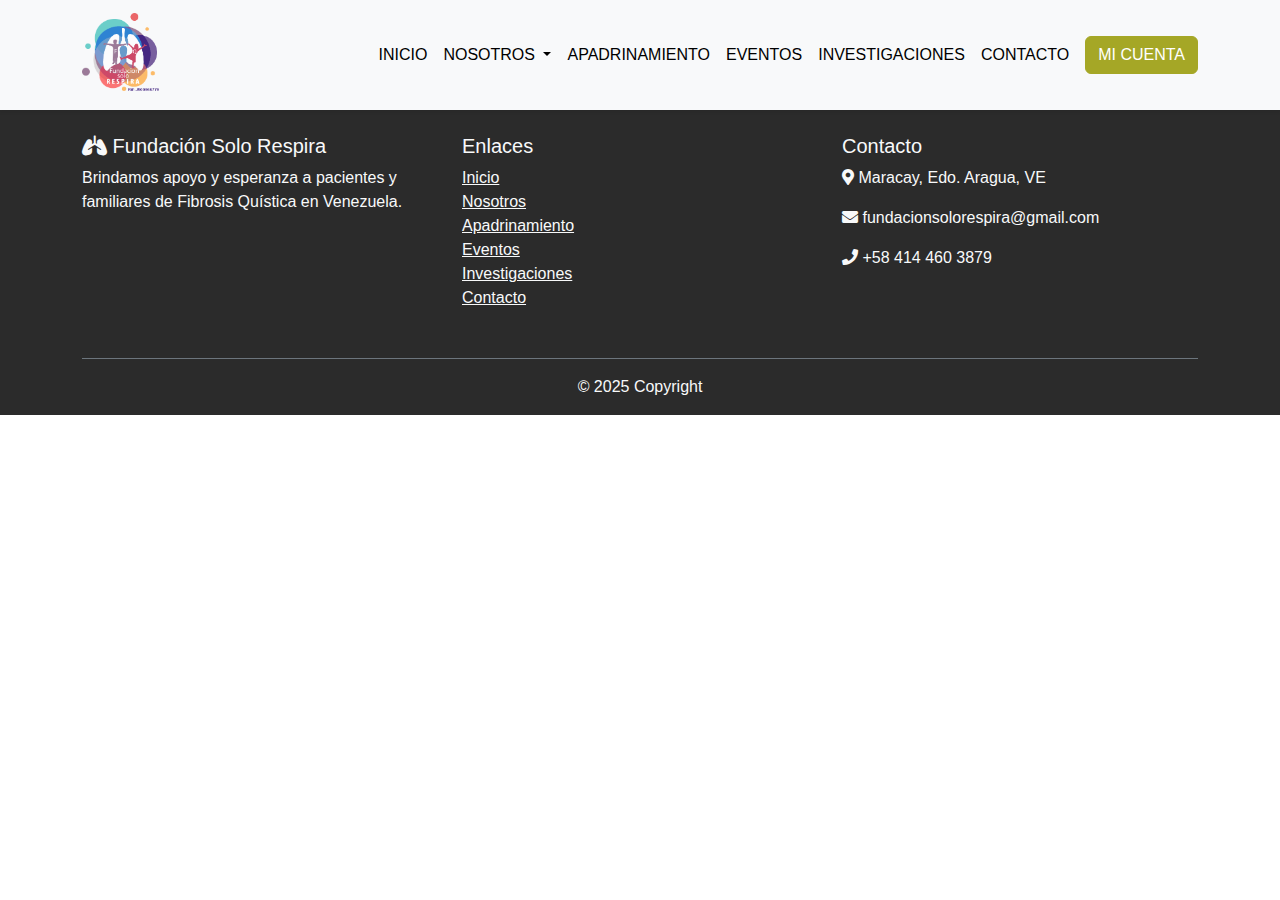
<file: PAGINA-WEB-0.5/Investigaciones.html>
<!DOCTYPE html>
<html lang="es">
<head>
  <meta charset="UTF-8">
  <meta name="viewport" content="width=device-width, initial-scale=1.0">
  <title>Solo Respira - Fundación Fibrosis Quística</title>
  <!-- Bootstrap CSS -->
  <link href="https://cdn.jsdelivr.net/npm/bootstrap@5.3.0/dist/css/bootstrap.min.css" rel="stylesheet">
  <!-- FontAwesome para íconos -->
  <link rel="stylesheet" href="https://use.fontawesome.com/releases/v5.12.1/css/all.css">
  <!-- CSS Personalizado -->
  <link rel="stylesheet" href="css/style.css">
</head>
<body>
  <!-- Navbar -->
  <nav class="navbar navbar-expand-lg text-light bg-light text-uppercase shadow-sm custom-navbar">
    <div class="container">
      <a class="navbar-brand" href="#">
        <img src="images/LOGO SOLO RESPIRA.png" alt="Logo Solo Respira" class="img-logo">
      </a>
      <button class="navbar-toggler" type="button" data-bs-toggle="collapse" data-bs-target="#navbarContent">
        <span class="navbar-toggler-icon"></span>
      </button>
      <div class="collapse navbar-collapse" id="navbarContent">
        <ul class="navbar-nav ms-auto align-items-lg-center">
          <li class="nav-item">
            <a class="nav-link" href="index.html">Inicio</a>
          </li>
          <li class="nav-item dropdown">
            <a class="nav-link dropdown-toggle" href="#" id="nosotrosDropdown" role="button" data-bs-toggle="dropdown" aria-expanded="false">
              Nosotros
            </a>
            <ul class="dropdown-menu bg-light" aria-labelledby="nosotrosDropdown">
              <li><a class="dropdown-item" href="Nosotros-LaFundacion.html">La Fundación</a></li>
              <li><a class="dropdown-item" href="Nosotros-LogrosYProyectos.html">Logros y Proyectos</a></li>
            </ul>
          </li>
          <li class="nav-item">
            <a class="nav-link" href="Apadrinamiento.html">Apadrinamiento</a>
          </li>
          <li class="nav-item">
            <a class="nav-link" href="Eventos.html">Eventos</a>
          </li>
          <li class="nav-item">
            <a class="nav-link" href="Investigaciones.html">Investigaciones</a>
          </li>
          <li class="nav-item">
            <a class="nav-link" href="Contacto.html">Contacto</a>
          </li>
          <li class="nav-item">
            <a class="btn ms-2" href="#">Mi Cuenta</a>
          </li>
        </ul>
      </div>
    </div>
  </nav>
  <!-- Fin Navbar -->
  



  <!-- Footer -->
  <footer class="footer text-light pt-4">
    <div class="container">
      <div class="row">
        <!-- Acerca de -->
        <div class="col-md-4 mb-3">
          <h5><i class="fas fa-lungs"></i> Fundación Solo Respira</h5>
          <p>Brindamos apoyo y esperanza a pacientes y familiares de Fibrosis Quística en Venezuela.</p>
        </div>
        <!-- Enlaces -->
        <div class="col-md-4 mb-3">
          <h5>Enlaces</h5>
          <ul class="list-unstyled">
            <li><a href="index.html" class="text-light">Inicio</a></li>
            <li><a href="Nosotros-LaFundacion.html" class="text-light">Nosotros</a></li>
            <li><a href="Apadrinamiento.html" class="text-light">Apadrinamiento</a></li>
            <li><a href="Eventos.html" class="text-light">Eventos</a></li>
            <li><a href="Investigaciones.html" class="text-light">Investigaciones</a></li>
            <li><a href="Contacto.html" class="text-light">Contacto</a></li>
          </ul>
        </div>
        <!-- Contacto -->
        <div class="col-md-4 mb-3">
          <h5>Contacto</h5>
          <p><i class="fas fa-map-marker-alt"></i> Maracay, Edo. Aragua, VE</p>
          <p><i class="fas fa-envelope"></i> fundacionsolorespira@gmail.com</p>
          <p><i class="fas fa-phone"></i> +58 414 460 3879</p>
        </div>
      </div>
      <div class="text-center py-3 border-top border-secondary mt-3">
        © 2025 Copyright
      </div>
    </div>
  </footer>
  <!-- Fin Footer -->
  <!-- Bootstrap Bundle JS -->
  <script src="https://cdn.jsdelivr.net/npm/bootstrap@5.3.0/dist/js/bootstrap.bundle.min.js"></script>
  <!-- JS Personalizado -->
  <script src="js/main.js"></script>
</body>
</html>
</file>
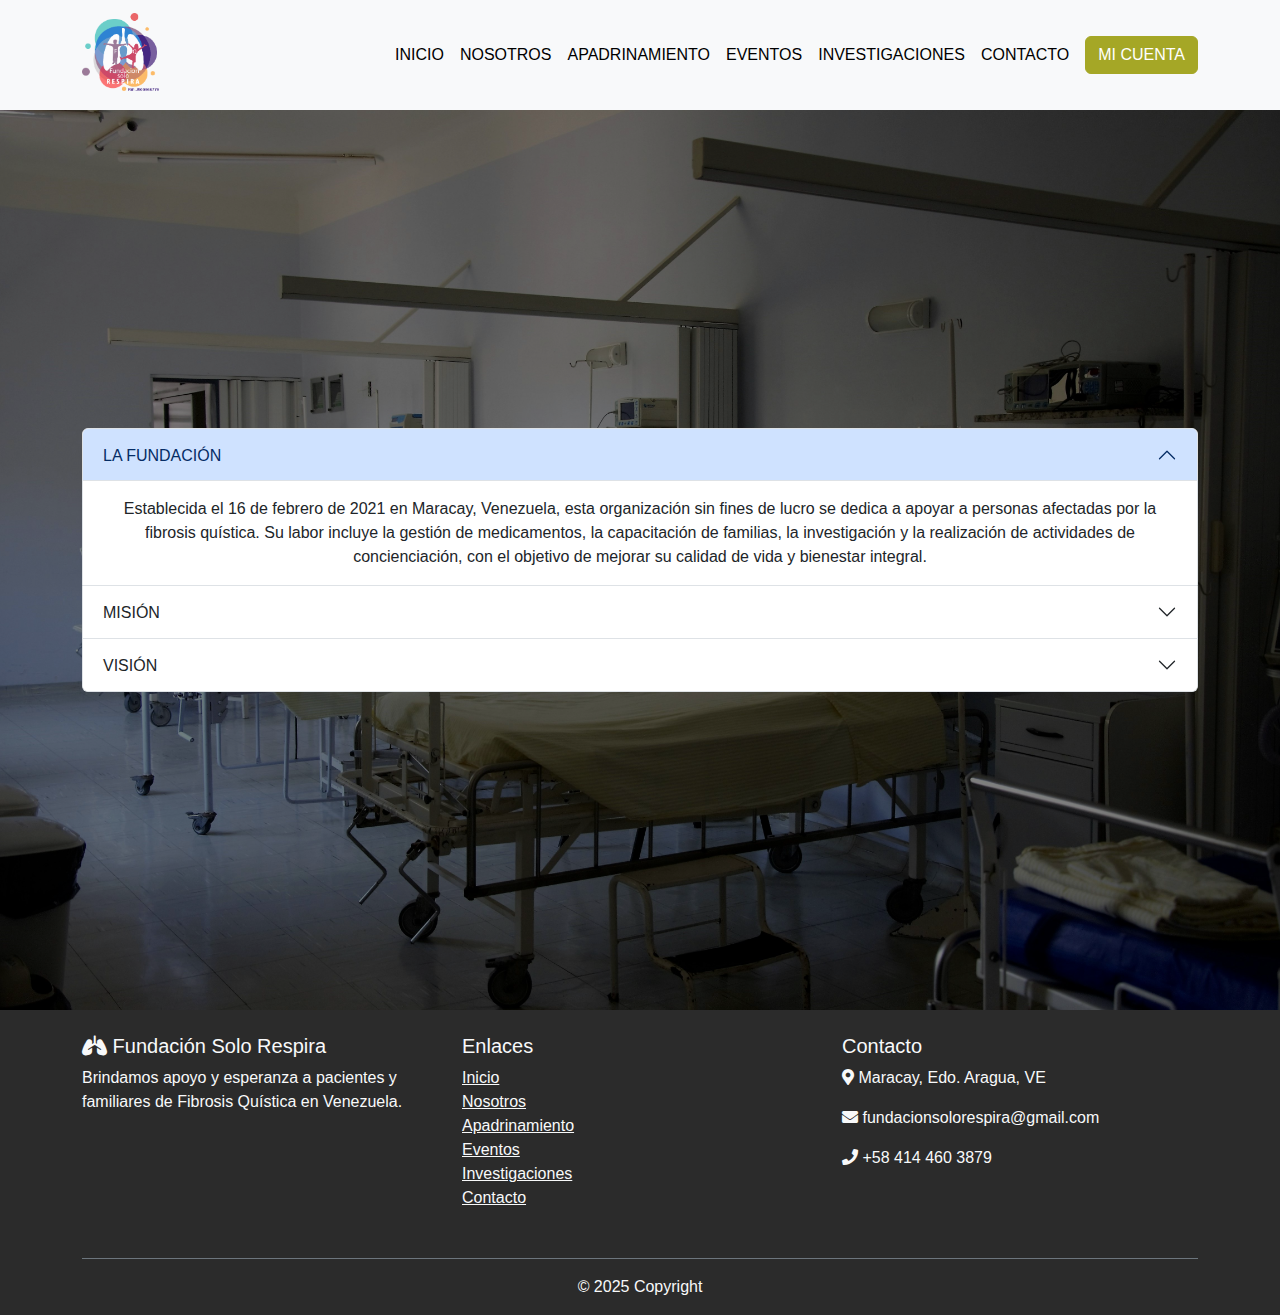
<file: PAGINA-WEB-0.5/Nosotros.html>
<!DOCTYPE html>
<html lang="es">
<head>
  <meta charset="UTF-8">
  <meta name="viewport" content="width=device-width, initial-scale=1.0">
  <title>Solo Respira - Fundación Fibrosis Quística</title>
  <!-- Bootstrap CSS -->
  <link href="https://cdn.jsdelivr.net/npm/bootstrap@5.3.0/dist/css/bootstrap.min.css" rel="stylesheet">
  <!-- FontAwesome para íconos -->
  <link rel="stylesheet" href="https://use.fontawesome.com/releases/v5.12.1/css/all.css">
  <!-- CSS Personalizado -->
  <link rel="stylesheet" href="css/style.css">
</head>
<body>
  <!-- Navbar -->
  <nav class="navbar navbar-expand-lg text-light bg-light text-uppercase shadow-sm custom-navbar">
    <div class="container">
      <a class="navbar-brand" href="#">
        <img src="images/LOGO SOLO RESPIRA.png" alt="Logo Solo Respira" class="img-logo">
      </a>
      <button class="navbar-toggler" type="button" data-bs-toggle="collapse" data-bs-target="#navbarContent">
        <span class="navbar-toggler-icon"></span>
      </button>
      <div class="collapse navbar-collapse" id="navbarContent">
        <ul class="navbar-nav ms-auto align-items-lg-center">
          <li class="nav-item">
            <a class="nav-link" href="index.html">Inicio</a>
          </li>
          <li class="nav-item">
            <a class="nav-link" href="Nosotros.html">Nosotros</a>
          </li>
          <li class="nav-item">
            <a class="nav-link" href="Apadrinamiento.html">Apadrinamiento</a>
          </li>
          <li class="nav-item">
            <a class="nav-link" href="Eventos.html">Eventos</a>
          </li>
          <li class="nav-item">
            <a class="nav-link" href="Investigaciones.html">Investigaciones</a>
          </li>
          <li class="nav-item">
            <a class="nav-link" href="Contacto.html">Contacto</a>
          </li>
          <li class="nav-item">
            <a class="btn ms-2" href="#">Mi Cuenta</a>
          </li>
        </ul>
      </div>
    </div>
  </nav>
  <!-- Fin Navbar -->
  <!-- Sección Hero (Portada) -->
  <header class="hero-section d-flex align-items-center" style="background-image: url('images/pexels-pixabay-236380.jpg');">
    <div class="container text-center">
      <main class="py-1">
        <div class="accordion" id="accordionPanelsStayOpenExample">
          <div class="accordion-item">
            <h2 class="accordion-header" id="panelsStayOpen-headingOne">
              <button class="accordion-button" type="button" data-bs-toggle="collapse" data-bs-target="#panelsStayOpen-collapseOne" aria-expanded="true" aria-controls="panelsStayOpen-collapseOne">
                LA FUNDACIÓN
              </button>
            </h2>
            <div id="panelsStayOpen-collapseOne" class="accordion-collapse collapse show" aria-labelledby="panelsStayOpen-headingOne">
              <div class="accordion-body">
                  Establecida el 16 de febrero de 2021 en Maracay,
                  Venezuela, esta organización sin fines de lucro se
                  dedica a apoyar a personas afectadas por la fibrosis
                  quística. Su labor incluye la gestión de medicamentos,
                  la capacitación de familias, la investigación y la
                  realización de actividades de concienciación, con el
                  objetivo de mejorar su calidad de vida y bienestar
                  integral.
               </div>
            </div>
          </div>
          <div class="accordion-item">
            <h2 class="accordion-header" id="panelsStayOpen-headingTwo">
              <button class="accordion-button collapsed" type="button" data-bs-toggle="collapse" data-bs-target="#panelsStayOpen-collapseTwo" aria-expanded="false" aria-controls="panelsStayOpen-collapseTwo">
                MISIÓN
              </button>
            </h2>
            <div id="panelsStayOpen-collapseTwo" class="accordion-collapse collapse" aria-labelledby="panelsStayOpen-headingTwo">
              <div class="accordion-body">
                <strong>Brindar apoyo integral a pacientes con fibrosis quística y sus
                  familias,</strong> promoviendo su calidad de vida mediante la
                sensibilización social, la gestión de recursos esenciales, la
                atención psicológica y médica, y la construcción de alianzas
                estratégicas que fortalezcan nuestra labor.
              </div>
            </div>
          </div>
          <div class="accordion-item">
            <h2 class="accordion-header" id="panelsStayOpen-headingThree">
              <button class="accordion-button collapsed" type="button" data-bs-toggle="collapse" data-bs-target="#panelsStayOpen-collapseThree" aria-expanded="false" aria-controls="panelsStayOpen-collapseThree">
                VISIÓN
              </button>
            </h2>
            <div id="panelsStayOpen-collapseThree" class="accordion-collapse collapse" aria-labelledby="panelsStayOpen-headingThree">
              <div class="accordion-body">
                <strong>Ser un referente regional</strong> en el tratamiento integral de la
                fibrosis quística, garantizando el acceso a medicamentos de
                alto costo, atención multidisciplinaria de calidad y
                hospitalizaciones dignas, transformando la vida de los
                pacientes y sus familias con un modelo ejemplar en el campo
                de la salud</div>
            </div>
          </div>
        </div>
      </main>
    </div>
    <div class="hero-overlay"></div>
  </header>
  <!-- Fin Sección Hero -->
  <!-- Footer -->
  <footer class="footer text-light pt-4">
    <div class="container">
      <div class="row">
        <!-- Acerca de -->
        <div class="col-md-4 mb-3">
          <h5><i class="fas fa-lungs"></i> Fundación Solo Respira</h5>
          <p>Brindamos apoyo y esperanza a pacientes y familiares de Fibrosis Quística en Venezuela.</p>
        </div>
        <!-- Enlaces -->
        <div class="col-md-4 mb-3">
          <h5>Enlaces</h5>
          <ul class="list-unstyled">
            <li><a href="index.html" class="text-light">Inicio</a></li>
            <li><a href="Nosotros-LaFundacion.html" class="text-light">Nosotros</a></li>
            <li><a href="Apadrinamiento.html" class="text-light">Apadrinamiento</a></li>
            <li><a href="Eventos.html" class="text-light">Eventos</a></li>
            <li><a href="Investigaciones.html" class="text-light">Investigaciones</a></li>
            <li><a href="Contacto.html" class="text-light">Contacto</a></li>
          </ul>
        </div>
        <!-- Contacto -->
        <div class="col-md-4 mb-3">
          <h5>Contacto</h5>
          <p><i class="fas fa-map-marker-alt"></i> Maracay, Edo. Aragua, VE</p>
          <p><i class="fas fa-envelope"></i> fundacionsolorespira@gmail.com</p>
          <p><i class="fas fa-phone"></i> +58 414 460 3879</p>
        </div>
      </div>
      <div class="text-center py-3 border-top border-secondary mt-3">
        © 2025 Copyright
      </div>
    </div>
  </footer>
  <!-- Fin Footer -->
  <!-- Bootstrap Bundle JS -->
  <script src="https://cdn.jsdelivr.net/npm/bootstrap@5.3.0/dist/js/bootstrap.bundle.min.js"></script>
  <!-- JS Personalizado -->
  <script src="js/main.js"></script>
</body>
</html>
</file>
<file: css/style.css>
/* Fuentes */
* {
    margin: 0;
    padding: 0;
    box-sizing: border-box;
    font-family: 'Segoe UI', Tahoma, Geneva, Verdana, sans-serif;
  }
  
  /* Fixed-top del navbar */
  body {
    padding-top: 70px;
  }
  
  /* Estilos personalizados para el navbar */
.custom-navbar {
    padding-top: 0.1%;
    padding-bottom: 0.1%;
  }
  
  .custom-navbar .navbar-brand,
  .custom-navbar .nav-link {
    padding-top: 0.1%;
    padding-bottom: 0.1%;
  }
  
  /* Logo en la navbar */
  .img-logo {
    max-width: 80px;
  }
  
  /* Sección Hero */
  .hero-section {
    position: relative;
    background-size: cover;
    background-position: center;
    height: 100vh;
    display: flex;
    align-items: center;
    justify-content: center;
    text-align: center;
    color: #fff;
    overflow: hidden;
  }
  
  .hero-section .container {
    position: relative;
    z-index: 2;
  }
  
  .hero-overlay {
    position: absolute;
    top: 0;
    left: 0;
    right: 0;
    bottom: 0;
    background: rgba(0, 0, 0, 0.5);
    z-index: 1;
  }
  
  /* Animación del dropdown */
  .dropdown-menu {
    transition: opacity 0.3s ease, transform 0.3s ease;
    transform: translateY(10px);
    opacity: 0;
    display: block;
    visibility: hidden;
    pointer-events: none;
  }
  
  .nav-item.dropdown.show .dropdown-menu,
  .nav-item.dropdown:hover .dropdown-menu {
    transform: translateY(0);
    opacity: 1;
    visibility: visible;
    pointer-events: auto;
  }
  
  /* Tarjetas del carrusel */
  .carousel .card {
    border: none;
    transition: transform 0.3s ease;
  }
  
  .carousel .card:hover {
    transform: translateY(-5px);
  }
  
  /* Sección Blog */
  #blog .card {
    border: none;
    transition: transform 0.3s ease;
  }
  
  #blog .card:hover {
    transform: translateY(-5px);
  }
  
  /* Footer */
  .footer {
    background-color: #222;
    color: #ccc;
  }
  
  .footer a {
    color: #ccc;
    text-decoration: none;
  }
  
  .footer a:hover {
    color: #fff;
  }
  
  /* Ajustes responsive */
  @media (max-width: 768px) {
    .hero-section {
      height: 70vh;
    }
  }
</file>
<file: PAGINA-WEB-0.5/css/style.css>
/* Fuentes */
* {
  margin: 0;
  padding: 0;
  box-sizing: border-box;
  font-family: 'Nunito Sans', sans-serif; /* Fuente principal */
}

h1, h2, h3, h4, h5, h6 {
  font-family: 'PT Sans', sans-serif; /* Fuente secundaria para títulos */
}

/* Colores personalizados */
:root {
  --color-principal: #cf3681; /* Rosa */
  --color-secundario: #a5a726; /* Verde */
  --color-terciario: #ffbd59; /* Amarillo */
  --color-oscuro: #2b2b2b; /* Gris oscuro */
}

/* Estilos personalizados para el navbar */

.custom-navbar .nav-link {
  color: #000; /* Texto negro en el navbar */
  font-weight: 500; /* Opcional: Aumentar el grosor de la fuente */
}

.custom-navbar .nav-link:hover {
  color: var(--color-principal); /* Amarillo al hacer hover */
}

/* Ajustar el tamaño del logo */
.img-logo {
  max-width: 100px; /* Reducir el tamaño del logo */
}


/* Botones */
.btn {
  background-color: var(--color-secundario); /* Verde */
  border-color: var(--color-secundario);
  color: #fff; /* Texto blanco en los botones */
}

.btn:hover {
  background-color: var(--color-principal); /* Rosa al hacer hover */
  border-color: var(--color-principal);
}

/* Sección Hero */
.hero-section {
  position: relative;
  background-size: cover;
  background-position: center;
  height: 100vh;
  display: flex;
  align-items: center;
  justify-content: center;
  text-align: center;
  color: #fff;
  overflow: hidden;
}

.hero-section .container {
  position: relative;
  z-index: 2;
}

.hero-overlay {
  position: absolute;
  top: 0;
  left: 0;
  right: 0;
  bottom: 0;
  background: rgba(0, 0, 0, 0.5); /* Overlay oscuro */
  z-index: 1;
}

/* Animación del dropdown */
.dropdown-menu {
  transition: opacity 0.3s ease, transform 0.3s ease;
  transform: translateY(10px);
  opacity: 0;
  display: block;
  visibility: hidden;
  pointer-events: none;
  background-color: var(--color-oscuro); /* Fondo oscuro para el dropdown */
}

.nav-item.dropdown.show .dropdown-menu,
.nav-item.dropdown:hover .dropdown-menu {
  transform: translateY(0);
  opacity: 1;
  visibility: visible;
  pointer-events: auto;
}

/* Estilos para el título "Nuestras Historias" */
#historias h2 {
  color: var(--color-principal); /* Color primario (#cf3681) */
}

/* Estilos para el título "Blog sobre Fibrosis Quística" */
#blog h2 {
  color: var(--color-principal); /* Color primario (#cf3681) */
}

/* Tarjetas del carrusel */
.carousel .card {
  border: none;
  transition: transform 0.3s ease;
  background-color: var(--color-blanco); /* Fondo oscuro para las tarjetas */
  color: #000000; /* Texto blanco en las tarjetas */
}

.carousel .card:hover {
  transform: translateY(-5px);
}

/* Sección Blog */
#blog .card {
  border: none;
  transition: transform 0.3s ease;
  background-color: var(--color-oscuro); /* Fondo oscuro para las tarjetas del blog */
  color: #fff; /* Texto blanco en las tarjetas del blog */
}

#blog .card:hover {
  transform: translateY(-5px);
}

/* Footer */
.footer {
  background-color: #2b2b2b; /* Fondo oscuro para el footer */
  color: #ccc; /* Texto gris claro en el footer */
}


/* Formulario de contacto */

.container-1 {
  display:grid;
  grid-template-columns: repeat(2,50%);
  padding:20px;
  gap:10px;
  width: 70%;
}

.box-info {
  color:#fff;
  display:flex;
  flex-direction: column;
  gap:50px;
}

.box-info > h1 {
  text-align: left;
}

.data {
  display: flex;
  flex-direction: column;
  gap:15px
}

.data > p {
  font-size: 1rem;
}

.data > p > i {
  color:#a5a726;
  margin-right: 10px;
  font-size:25px;
}



.links {
  display:flex;
  gap:15px;
}

.links > a {
  text-decoration: none;
  width: 40px;
  height: 40px;
  background: #a5a726;
  text-align: center;
  transition: .1s;
}

.links > a > i {
  color:#fff;
  line-height: 40px;
  font-size: 20px;
}

form {
  display:flex;
  flex-direction: column;
  text-align: center;
  gap:15px;
}

.input-box {
  position:relative;
}

.input-box > input {
  width: 100%;
  height: 40px;
  padding: 0 10px;
  outline:none;
  background: rgba(255 255 255 / .1);
  border:3px solid transparent;
  letter-spacing: 1px;
  transition:.3s;
  color:#fff;
  
}

.input-box > input::placeholder,
.input-box > textarea::placeholder {
  color:#ffffffb7;
  
}

.input-box > input:focus::placeholder,
.input-box > textarea:focus::placeholder {
  color:transparent;
}

.input-box > input:focus,
.input-box > textarea:focus {
  border-bottom:3px solid #a5a726;
  animation: shake .2s;
}

.input-box > textarea {
  width: 100%;
  height: 130px;
  padding: 10px;
  background: rgba(255 255 255 / .1);
  border:3px solid transparent;
  letter-spacing: 1px;
  outline: none;
  transition:.3s;
  color:#fff;
  letter-spacing: 1.5px;
}


.input-box > i {
  position:absolute;
  top:50%;
  transform: translateY(-50%);
  right: 10px;
  color:#fff;
  transition: .3s;
}

.input-box > input:focus ~ i {
  color:#a5a726;
}

form > button {
  width: 100%;
  padding: 10px;
  outline: none;
  background: #a5a726;
  color:#fff;
  border:none;
  transition: .1s;
  cursor: pointer;
  font-size: 1rem;
}

form > button:hover,
.links > a:hover {
  background: #cf3681;
}

@keyframes shake { 
  0%, 100% {transform: translateX(0);} 
  10%, 30%, 50%, 70%, 90% {transform: translateX(-10px);} 
  20%, 40%, 60%, 80% {transform: translateX(10px);} 
}


@media screen and (max-width:600px) {
  .container {
      width: 95%;
      display: flex;
      flex-direction: column;
      gap:20px;
  }

  .box-info {
      gap:15px;
  }

  .box-info > h1 {
      font-size: 1.5rem;
  }
}
/* Animación de entrada del modal */
.modal.fade .modal-dialog {
  transform: translateY(-50px);
  transition: transform 0.3s ease-out;
}

.modal-header{
  background-color: #a5a726;
}
.modal.show .modal-dialog {
  transform: translateY(0);
}

/* Estilo para el icono de confirmación */
#confirmacionModal .fa-check-circle {
  animation: bounce 0.6s;
}

@keyframes bounce {
  0%, 20%, 50%, 80%, 100% {transform: translateY(0);}
  40% {transform: translateY(-20px);}
  60% {transform: translateY(-10px);}
}
</file>
